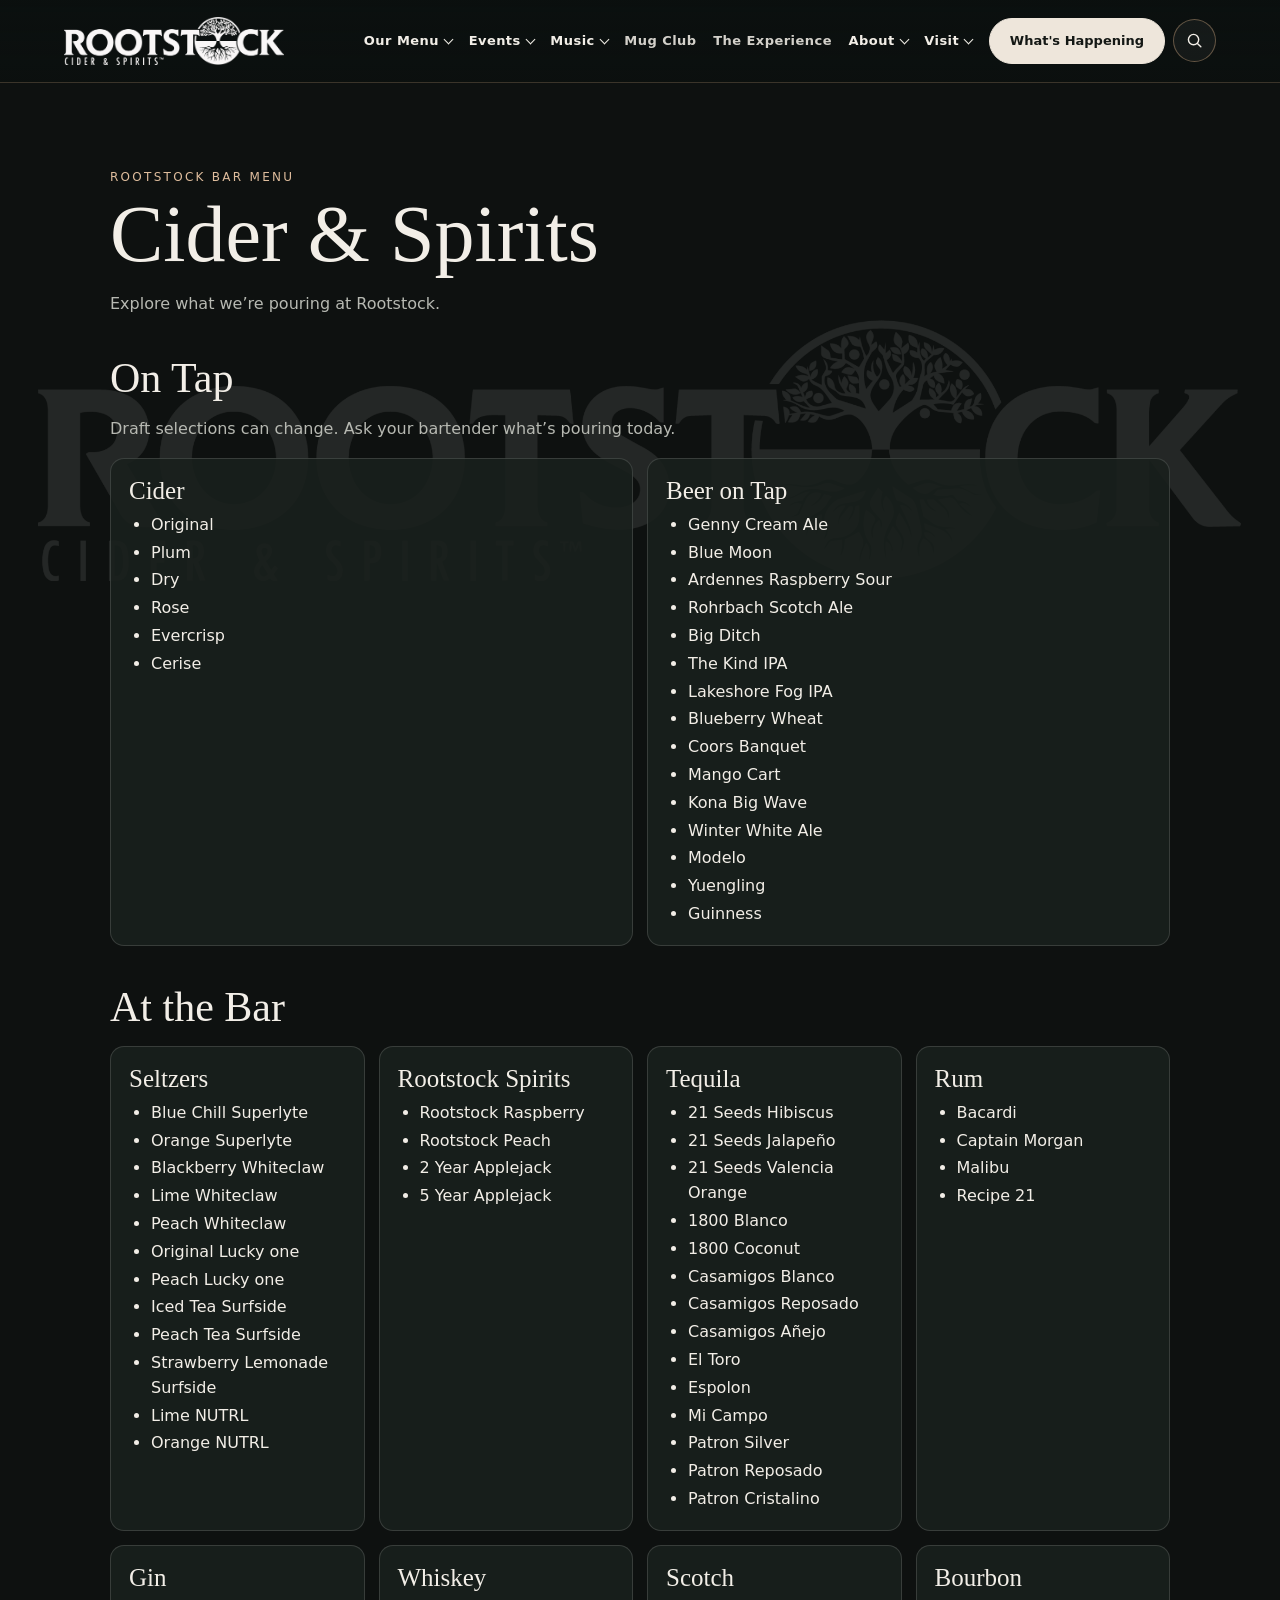
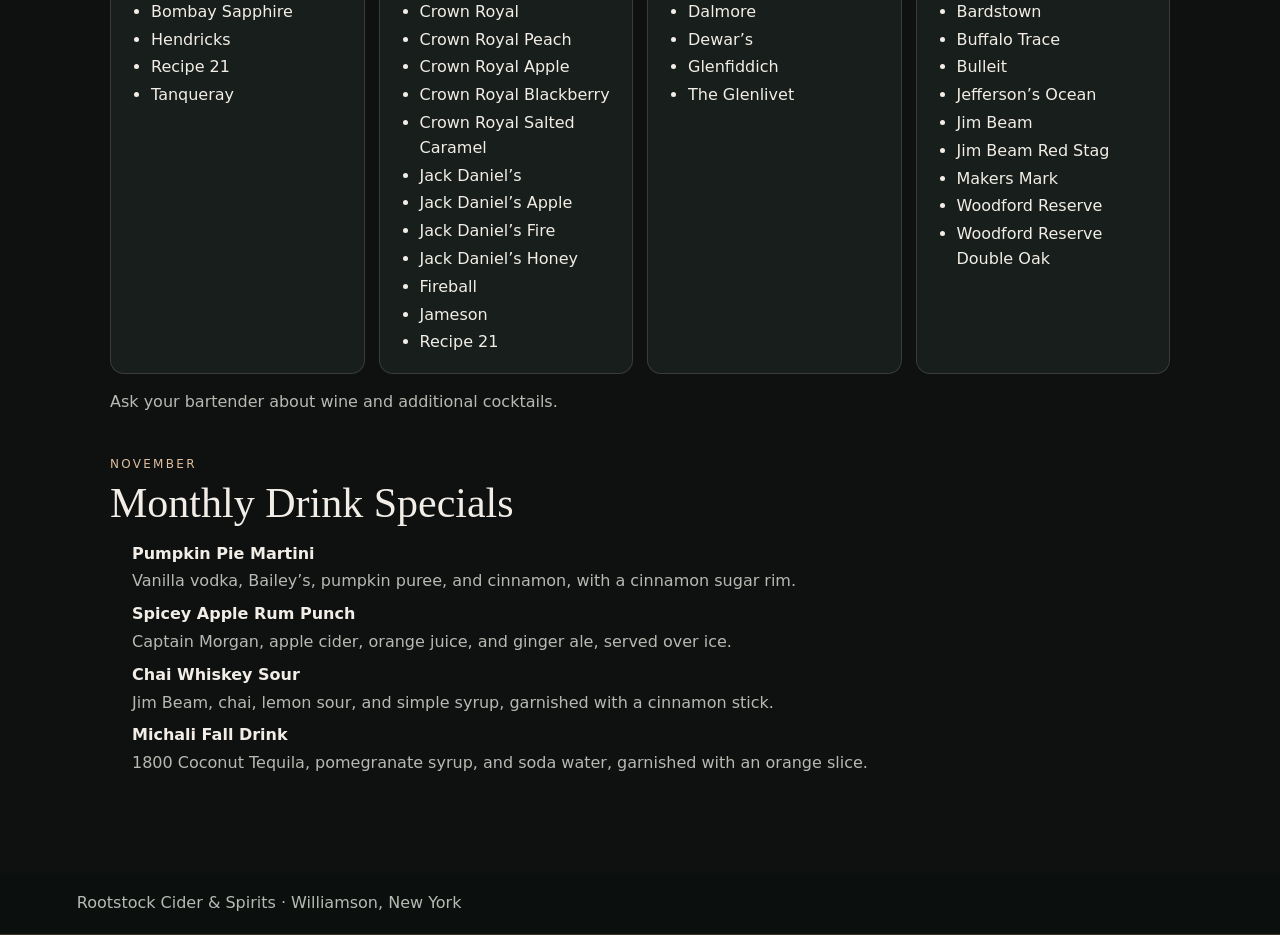
<file: bar-menu.html>
<!doctype html>
<html lang="en"><head><meta charset="utf-8"><meta name="viewport" content="width=device-width,initial-scale=1"><title>Cider &amp; Spirits | Rootstock Cider &amp; Spirits</title><style>:root{color-scheme:dark;--bg:#0e1110;--surface:#1a201d;--ink:#f2eee7;--muted:#b7b9b2;--copper:#dfbd9d}*{box-sizing:border-box}body{margin:0;background:var(--bg);color:var(--ink);font:16px/1.55 system-ui,sans-serif}header,footer{display:flex;align-items:center;justify-content:space-between;flex-wrap:wrap;gap:14px;padding:18px clamp(20px,6vw,90px);background:#0b100f;border-bottom:1px solid #c9a27c40}header img{display:block;width:min(220px,65vw);height:auto}nav{display:flex;flex-wrap:wrap;gap:14px 22px;font-size:14px}a{color:inherit;text-underline-offset:.25em}nav a{text-decoration:none}nav a:hover{text-decoration:underline}a:focus-visible,button:focus-visible,input:focus-visible,select:focus-visible,textarea:focus-visible{outline:2px solid var(--copper);outline-offset:3px}main{width:min(100% - 40px,1060px);margin:auto;padding:clamp(35px,7vw,85px) 0}h1,h2{font:clamp(38px,7vw,80px)/1 Georgia,serif;margin:8px 0 18px}h2{font-size:clamp(26px,4vw,42px)}.eyebrow,.tag{color:var(--copper);font-size:12px;letter-spacing:.19em;text-transform:uppercase}.sub,footer{color:var(--muted)}.bar-section{margin-top:40px}.bar-section ul{padding-left:22px}.inquiry-form{display:grid;grid-template-columns:repeat(2,minmax(0,1fr));gap:16px;max-width:820px;padding:clamp(16px,3vw,30px);background:#1a201ded;border:1px solid #ffffff24;border-radius:20px}.inquiry-form .wide{grid-column:1/-1}.inquiry-form label{display:grid;gap:7px}.inquiry-form :is(input,select,textarea){width:100%;min-width:0;padding:11px;background:var(--bg);border:1px solid #ffffff55;border-radius:8px;color:var(--ink);font:inherit}.inquiry-form p{margin:0}.inquiry-form button{justify-self:start;cursor:pointer;border:0;border-radius:100px;padding:13px 22px;background:#eee6db;color:#141815;font:inherit}@media(max-width:620px){.inquiry-form{grid-template-columns:1fr}}.specials-list{list-style:none;margin:12px 0;padding:0;display:grid;gap:8px}.specials-list span{display:block;color:var(--muted);margin-top:3px}.bar-grid{display:grid;grid-template-columns:repeat(auto-fit,minmax(min(235px,100%),1fr));gap:14px}.bar-card{padding:18px;border:1px solid #ffffff24;border-radius:14px;background:#1a201de0}.bar-card h3{font:25px Georgia,serif;margin:0 0 8px}.bar-card ul{margin:0}.bar-card li+li{margin-top:3px}</style><link rel="stylesheet" href="interior-watermark.css"><link rel="stylesheet" href="site-navigation.css">
</head>
<body class="interior-page"><header id="site-header"><a class="brand" href="./" aria-label="Rootstock Cider & Spirits"><img alt="Rootstock Cider & Spirits" src="assets/rootstock-logo-white.png" style="display:block;width:220px;max-width:38vw;height:auto"></a><nav class="nav" aria-label="Main navigation"><details class="about-dropdown menu-dropdown"><summary>Our Menu</summary><div class="about-options"><a href="menu.html">Food Menu</a><a href="bar-menu.html">Cider &amp; Spirits</a><a href="./#specials">Weekly Specials</a></div></details><details class="about-dropdown"><summary>Events</summary><div class="about-options"><a href="./#events">Events Calendar</a><a href="plan-an-event.html">Plan an Event</a></div></details><details class="about-dropdown"><summary>Music</summary><div class="about-options"><a href="music.html#music">See the Music Lineup</a><a href="music.html#apply">Apply to Play</a><a href="music.html#gallery">Photo Gallery</a></div></details><a href="mug-club.html">Mug Club</a><a href="./#experience">The Experience</a><details class="about-dropdown"><summary>About</summary><div class="about-options"><a href="about.html">More About Rootstock</a><a href="about.html#history">Our History</a><a href="about.html#cider">Our Cider</a><a href="about.html#distillery">Our Distillery</a><a href="about.html#applejack">Applejack</a><a href="about.html#vodka">Vodka</a><a href="about.html#brandy">Brandy</a><a href="about.html#liqueur">Liqueur</a></div></details><details class="about-dropdown"><summary>Visit</summary><div class="about-options"><a href="./#visit">Visit Rootstock</a><a href="https://www.facebook.com/RootstockCiderAndSpirits">Facebook</a><a href="https://www.instagram.com/rootstockciderandspirits/">Instagram</a></div></details><div class="header-tools"><a class="pill" href="./#events">What's Happening</a><button class="search-toggle" type="button" aria-label="Search website" aria-haspopup="dialog"><svg aria-hidden="true" width="19" height="19" viewBox="0 0 24 24" fill="none" stroke="currentColor" stroke-width="1.8" stroke-linecap="round"><circle cx="10.8" cy="10.8" r="6.5"/><path d="m16 16 4 4"/></svg></button></div></nav><div class="mobile-links"><details><summary class="pill">Menu</summary><nav aria-label="Main navigation"><details class="about-dropdown menu-dropdown"><summary>Our Menu</summary><div class="about-options"><a href="menu.html">Food Menu</a><a href="bar-menu.html">Cider &amp; Spirits</a><a href="./#specials">Weekly Specials</a></div></details><details class="about-dropdown"><summary>Events</summary><div class="about-options"><a href="./#events">Events Calendar</a><a href="plan-an-event.html">Plan an Event</a></div></details><details class="about-dropdown"><summary>Music</summary><div class="about-options"><a href="music.html#music">See the Music Lineup</a><a href="music.html#apply">Apply to Play</a><a href="music.html#gallery">Photo Gallery</a></div></details><a href="mug-club.html">Mug Club</a><a href="./#experience">The Experience</a><details class="about-dropdown"><summary>About</summary><div class="about-options"><a href="about.html">More About Rootstock</a><a href="about.html#history">Our History</a><a href="about.html#cider">Our Cider</a><a href="about.html#distillery">Our Distillery</a><a href="about.html#applejack">Applejack</a><a href="about.html#vodka">Vodka</a><a href="about.html#brandy">Brandy</a><a href="about.html#liqueur">Liqueur</a></div></details><details class="about-dropdown"><summary>Visit</summary><div class="about-options"><a href="./#visit">Visit Rootstock</a><a href="https://www.facebook.com/RootstockCiderAndSpirits">Facebook</a><a href="https://www.instagram.com/rootstockciderandspirits/">Instagram</a></div></details></nav></details><button class="search-toggle" type="button" aria-label="Search website" aria-haspopup="dialog"><svg aria-hidden="true" width="19" height="19" viewBox="0 0 24 24" fill="none" stroke="currentColor" stroke-width="1.8" stroke-linecap="round"><circle cx="10.8" cy="10.8" r="6.5"/><path d="m16 16 4 4"/></svg></button></div></header>
<dialog class="ticket-preview search-dialog" id="site-search" aria-labelledby="search-title">
<div class="search-head"><h2 id="search-title">Search Rootstock</h2><form method="dialog"><button class="search-toggle" aria-label="Close search">×</button></form></div>
<label for="site-search-query">What are you looking for?</label>
<input id="site-search-query" type="search" placeholder="Try menu, jam night, or private events" autofocus>
<p id="site-search-status" class="sub" role="status"></p><ul class="search-results" id="site-search-results"></ul>
</dialog><main><div class="eyebrow">Rootstock Bar Menu</div><h1>Cider &amp; Spirits</h1><p class="sub">Explore what we’re pouring at Rootstock.</p><section class="bar-section" id="on-tap"><h2>On Tap</h2><p class="sub">Draft selections can change. Ask your bartender what’s pouring today.</p><div class="bar-grid"><article class="bar-card"><h3>Cider</h3><ul><li>Original</li><li>Plum</li><li>Dry</li><li>Rose</li><li>Evercrisp</li><li>Cerise</li></ul></article><article class="bar-card"><h3>Beer on Tap</h3><ul><li>Genny Cream Ale</li><li>Blue Moon</li><li>Ardennes Raspberry Sour</li><li>Rohrbach Scotch Ale</li><li>Big Ditch</li><li>The Kind IPA</li><li>Lakeshore Fog IPA</li><li>Blueberry Wheat</li><li>Coors Banquet</li><li>Mango Cart</li><li>Kona Big Wave</li><li>Winter White Ale</li><li>Modelo</li><li>Yuengling</li><li>Guinness</li></ul></article></div></section><section class="bar-section"><h2>At the Bar</h2><div class="bar-grid"><article class="bar-card"><h3>Seltzers</h3><ul><li>Blue Chill Superlyte</li><li>Orange Superlyte</li><li>Blackberry Whiteclaw</li><li>Lime Whiteclaw</li><li>Peach Whiteclaw</li><li>Original Lucky one</li><li>Peach Lucky one</li><li>Iced Tea Surfside</li><li>Peach Tea Surfside</li><li>Strawberry Lemonade Surfside</li><li>Lime NUTRL</li><li>Orange NUTRL</li></ul></article><article class="bar-card"><h3>Rootstock Spirits</h3><ul><li>Rootstock Raspberry</li><li>Rootstock Peach</li><li>2 Year Applejack</li><li>5 Year Applejack</li></ul></article><article class="bar-card"><h3>Tequila</h3><ul><li>21 Seeds Hibiscus</li><li>21 Seeds Jalapeño</li><li>21 Seeds Valencia Orange</li><li>1800 Blanco</li><li>1800 Coconut</li><li>Casamigos Blanco</li><li>Casamigos Reposado</li><li>Casamigos Añejo</li><li>El Toro</li><li>Espolon</li><li>Mi Campo</li><li>Patron Silver</li><li>Patron Reposado</li><li>Patron Cristalino</li></ul></article><article class="bar-card"><h3>Rum</h3><ul><li>Bacardi</li><li>Captain Morgan</li><li>Malibu</li><li>Recipe 21</li></ul></article><article class="bar-card"><h3>Gin</h3><ul><li>Bombay Sapphire</li><li>Hendricks</li><li>Recipe 21</li><li>Tanqueray</li></ul></article><article class="bar-card"><h3>Whiskey</h3><ul><li>Crown Royal</li><li>Crown Royal Peach</li><li>Crown Royal Apple</li><li>Crown Royal Blackberry</li><li>Crown Royal Salted Caramel</li><li>Jack Daniel’s</li><li>Jack Daniel’s Apple</li><li>Jack Daniel’s Fire</li><li>Jack Daniel’s Honey</li><li>Fireball</li><li>Jameson</li><li>Recipe 21</li></ul></article><article class="bar-card"><h3>Scotch</h3><ul><li>Dalmore</li><li>Dewar’s</li><li>Glenfiddich</li><li>The Glenlivet</li></ul></article><article class="bar-card"><h3>Bourbon</h3><ul><li>Bardstown</li><li>Buffalo Trace</li><li>Bulleit</li><li>Jefferson’s Ocean</li><li>Jim Beam</li><li>Jim Beam Red Stag</li><li>Makers Mark</li><li>Woodford Reserve</li><li>Woodford Reserve Double Oak</li></ul></article></div><p class="sub">Ask your bartender about wine and additional cocktails.</p></section><section class="bar-section" id="drink-specials"><div class="tag">November</div><h2>Monthly Drink Specials</h2><ul class="specials-list"><li><strong>Pumpkin Pie Martini</strong><span>Vanilla vodka, Bailey’s, pumpkin puree, and cinnamon, with a cinnamon sugar rim.</span></li><li><strong>Spicey Apple Rum Punch</strong><span>Captain Morgan, apple cider, orange juice, and ginger ale, served over ice.</span></li><li><strong>Chai Whiskey Sour</strong><span>Jim Beam, chai, lemon sour, and simple syrup, garnished with a cinnamon stick.</span></li><li><strong>Michali Fall Drink</strong><span>1800 Coconut Tequila, pomegranate syrup, and soda water, garnished with an orange slice.</span></li></ul></section></main><footer>Rootstock Cider &amp; Spirits · Williamson, New York</footer><script src="event-data.js"></script>
<script src="site-navigation.js"></script>
<script src="website-content.js"></script>
</body></html>
</file>
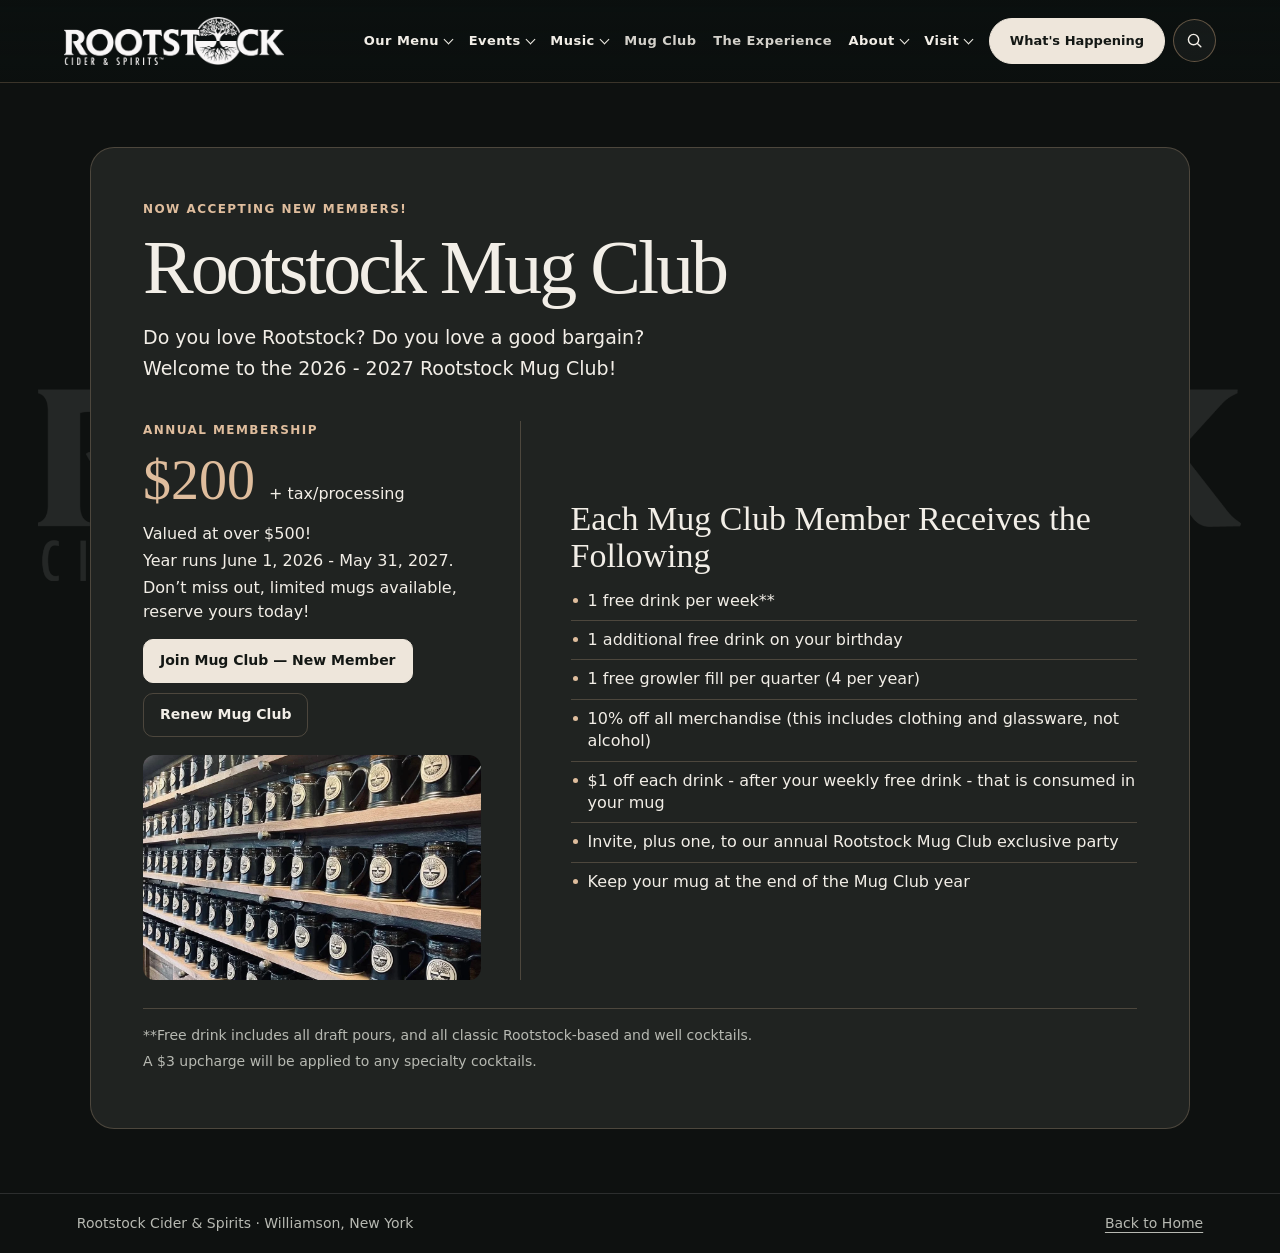
<file: mug-club.html>
<!doctype html>
<html lang="en">
<head>
<meta charset="utf-8">
<meta name="viewport" content="width=device-width,initial-scale=1">
<title>Mug Club | Rootstock Cider &amp; Spirits</title>
<meta name="description" content="Join the 2026–2027 Rootstock Mug Club. Explore weekly drinks, growler fills, merchandise discounts, and membership benefits.">
<link rel="stylesheet" href="interior-watermark.css">
<style>
:root{color-scheme:dark;--bg:#0e1110;--ink:#f2eee7;--muted:#b7b9b2;--copper:#dfbd9d}
*{box-sizing:border-box}
body{margin:0;background:var(--bg);color:var(--ink);font:16px/1.65 system-ui,sans-serif}
a{color:inherit;text-underline-offset:.25em}
a:focus-visible{outline:2px solid var(--copper);outline-offset:5px}
header,footer{display:flex;align-items:center;justify-content:space-between;flex-wrap:wrap;gap:18px;padding:18px clamp(20px,6vw,90px);border-bottom:1px solid #c9a27c40}
header{background:#0b100f}
header img{display:block;width:min(220px,65vw);height:auto}
nav{display:flex;flex-wrap:wrap;gap:12px 22px;font-size:14px}
nav a{text-decoration:none}
nav a:hover,nav a[aria-current]{text-decoration:underline;text-decoration-color:var(--copper)}
main{width:min(100% - 32px,1100px);margin:auto;padding:clamp(24px,5vw,64px) 0}
.mug-club {
  --mug-line:color-mix(in srgb,var(--copper) 23%,transparent);
  display:grid;grid-template-columns:minmax(0,.8fr) minmax(0,1.2fr);
  grid-template-areas:"status status" "title title" "intro intro" "welcome welcome"
    "membership benefits-title" "membership benefits" "terms terms";
  column-gap:clamp(24px,4vw,50px);align-items:start;
  padding:clamp(20px,5vw,52px);border:1px solid var(--mug-line);border-radius:24px;
  background:color-mix(in srgb,var(--bg) 92%,var(--ink));
}
.mug-club h1,.mug-club h2{font-family:Georgia,serif;font-weight:400;line-height:1.1;overflow-wrap:anywhere}
.mug-club h1{grid-area:title;font-size:clamp(39px,7vw,76px);margin:7px 0 12px;letter-spacing:-.04em}
.mug-club h2{grid-area:benefits-title;align-self:end;font-size:clamp(25px,3vw,34px);margin:0 0 7px}
.eyebrow{color:var(--copper);font-size:12px;font-weight:650;letter-spacing:.12em;text-transform:uppercase}
.mug-club>.eyebrow{grid-area:status}
.intro{grid-area:intro;margin:0;font-size:clamp(16px,2vw,19px)}
.intro+.intro{grid-area:welcome;margin:0 0 clamp(22px,4vw,36px)}
.sub,footer{color:var(--muted)}
.membership{grid-area:membership;border-inline-end:1px solid var(--mug-line);padding-inline-end:clamp(18px,3vw,40px)}
.membership p{margin:4px 0;line-height:1.45}
.price{display:block;color:var(--copper);font:clamp(35px,5vw,56px)/1.15 Georgia,serif;margin:7px 0 10px;overflow-wrap:anywhere}
.price span{display:inline-block;color:var(--ink)}
.actions{display:flex;flex-wrap:wrap;gap:10px;margin-top:16px}
.action{display:inline-flex;align-items:center;justify-content:center;min-height:44px;padding:9px 16px;border:1px solid var(--mug-line);border-radius:10px;text-decoration:none;text-align:center;font-size:14px;font-weight:650}
.action.primary{background:#eee6db;color:#141815;border-color:#eee6db}
.action:hover{border-color:var(--copper);box-shadow:0 0 0 1px var(--copper)}
.mug-club-photo{display:block;width:100%;height:auto;margin-top:18px;border-radius:12px}
.benefits{grid-area:benefits;list-style:none;margin:0;padding:0}
.benefits li{position:relative;padding:8px 0 8px 17px;line-height:1.4}
.benefits li+li{border-top:1px solid var(--mug-line)}
.benefits li::before{content:"";position:absolute;top:1em;left:2px;width:5px;height:5px;border-radius:50%;background:var(--copper)}
.terms{grid-area:terms;border-top:1px solid var(--mug-line);margin-top:clamp(20px,3vw,28px);padding-top:12px;font-size:14px}
.terms p{margin:3px 0}
footer{border-top:1px solid #ffffff20;border-bottom:0;font-size:14px}
@media(max-width:740px){
  .mug-club{grid-template-columns:minmax(0,1fr);grid-template-areas:"status" "title" "intro" "welcome" "membership" "benefits-title" "benefits" "terms";border-radius:18px}
  .membership{border-inline-end:0;border-bottom:1px solid var(--mug-line);padding:0 0 20px;margin-bottom:20px}
  .actions .action{flex:1 1 auto}
}
</style>
<link rel="stylesheet" href="site-navigation.css">
</head>
<body class="interior-page">
<header id="site-header"><a class="brand" href="./" aria-label="Rootstock Cider & Spirits"><img alt="Rootstock Cider & Spirits" src="assets/rootstock-logo-white.png" style="display:block;width:220px;max-width:38vw;height:auto"></a><nav class="nav" aria-label="Main navigation"><details class="about-dropdown menu-dropdown"><summary>Our Menu</summary><div class="about-options"><a href="menu.html">Food Menu</a><a href="bar-menu.html">Cider &amp; Spirits</a><a href="./#specials">Weekly Specials</a></div></details><details class="about-dropdown"><summary>Events</summary><div class="about-options"><a href="./#events">Events Calendar</a><a href="plan-an-event.html">Plan an Event</a></div></details><details class="about-dropdown"><summary>Music</summary><div class="about-options"><a href="music.html#music">See the Music Lineup</a><a href="music.html#apply">Apply to Play</a><a href="music.html#gallery">Photo Gallery</a></div></details><a href="mug-club.html">Mug Club</a><a href="./#experience">The Experience</a><details class="about-dropdown"><summary>About</summary><div class="about-options"><a href="about.html">More About Rootstock</a><a href="about.html#history">Our History</a><a href="about.html#cider">Our Cider</a><a href="about.html#distillery">Our Distillery</a><a href="about.html#applejack">Applejack</a><a href="about.html#vodka">Vodka</a><a href="about.html#brandy">Brandy</a><a href="about.html#liqueur">Liqueur</a></div></details><details class="about-dropdown"><summary>Visit</summary><div class="about-options"><a href="./#visit">Visit Rootstock</a><a href="https://www.facebook.com/RootstockCiderAndSpirits">Facebook</a><a href="https://www.instagram.com/rootstockciderandspirits/">Instagram</a></div></details><div class="header-tools"><a class="pill" href="./#events">What's Happening</a><button class="search-toggle" type="button" aria-label="Search website" aria-haspopup="dialog"><svg aria-hidden="true" width="19" height="19" viewBox="0 0 24 24" fill="none" stroke="currentColor" stroke-width="1.8" stroke-linecap="round"><circle cx="10.8" cy="10.8" r="6.5"/><path d="m16 16 4 4"/></svg></button></div></nav><div class="mobile-links"><details><summary class="pill">Menu</summary><nav aria-label="Main navigation"><details class="about-dropdown menu-dropdown"><summary>Our Menu</summary><div class="about-options"><a href="menu.html">Food Menu</a><a href="bar-menu.html">Cider &amp; Spirits</a><a href="./#specials">Weekly Specials</a></div></details><details class="about-dropdown"><summary>Events</summary><div class="about-options"><a href="./#events">Events Calendar</a><a href="plan-an-event.html">Plan an Event</a></div></details><details class="about-dropdown"><summary>Music</summary><div class="about-options"><a href="music.html#music">See the Music Lineup</a><a href="music.html#apply">Apply to Play</a><a href="music.html#gallery">Photo Gallery</a></div></details><a href="mug-club.html">Mug Club</a><a href="./#experience">The Experience</a><details class="about-dropdown"><summary>About</summary><div class="about-options"><a href="about.html">More About Rootstock</a><a href="about.html#history">Our History</a><a href="about.html#cider">Our Cider</a><a href="about.html#distillery">Our Distillery</a><a href="about.html#applejack">Applejack</a><a href="about.html#vodka">Vodka</a><a href="about.html#brandy">Brandy</a><a href="about.html#liqueur">Liqueur</a></div></details><details class="about-dropdown"><summary>Visit</summary><div class="about-options"><a href="./#visit">Visit Rootstock</a><a href="https://www.facebook.com/RootstockCiderAndSpirits">Facebook</a><a href="https://www.instagram.com/rootstockciderandspirits/">Instagram</a></div></details></nav></details><button class="search-toggle" type="button" aria-label="Search website" aria-haspopup="dialog"><svg aria-hidden="true" width="19" height="19" viewBox="0 0 24 24" fill="none" stroke="currentColor" stroke-width="1.8" stroke-linecap="round"><circle cx="10.8" cy="10.8" r="6.5"/><path d="m16 16 4 4"/></svg></button></div></header>
<dialog class="ticket-preview search-dialog" id="site-search" aria-labelledby="search-title">
<div class="search-head"><h2 id="search-title">Search Rootstock</h2><form method="dialog"><button class="search-toggle" aria-label="Close search">×</button></form></div>
<label for="site-search-query">What are you looking for?</label>
<input id="site-search-query" type="search" placeholder="Try menu, jam night, or private events" autofocus>
<p id="site-search-status" class="sub" role="status"></p><ul class="search-results" id="site-search-results"></ul>
</dialog>
<main>
<section class="mug-club" aria-labelledby="mug-club-title">
<div class="eyebrow">Now accepting new members!</div>
<h1 id="mug-club-title">Rootstock Mug Club</h1>
<p class="intro">Do you love Rootstock? Do you love a good bargain?</p>
<p class="intro">Welcome to the 2026 - 2027 Rootstock Mug Club!</p>
<div class="membership">
<div class="eyebrow">Annual membership</div>
<strong class="price">$200 <span style="font:16px system-ui,sans-serif">+ tax/processing</span></strong>
<p>Valued at over $500!</p>
<p>Year runs June 1, 2026 - May 31, 2027.</p>
<p>Don’t miss out, limited mugs available, reserve yours today!</p>
<div class="actions">
<a class="action primary" href="https://connect.intuit.com/portal/app/CommerceNetwork/view/scs-v1-d25489c64c864ac0ac258919a4163e488e4c7b4c37a4462ca33622e782d08e056ec2b8c4027444448dec3835842739c5?locale=EN_US&amp;cta=saveandcopylink">Join Mug Club — New Member</a>
<a class="action" href="https://connect.intuit.com/portal/app/CommerceNetwork/view/scs-v1-23de487876164dd6afd6d46f171333438c332498f89d4ef9b84dbd5f818f26c5f4d1e6551eab482397f6b38604acc21c?locale=EN_US&amp;cta=saveandcopylink">Renew Mug Club</a>
</div>
<img class="mug-club-photo" src="assets/rootstock-mug-club.webp" alt="Black Rootstock Mug Club mugs lined up on wooden shelves" width="1080" height="720" decoding="async">
</div>
<h2>Each Mug Club Member Receives the Following</h2>
<ul class="benefits">
<li>1 free drink per week**</li>
<li>1 additional free drink on your birthday</li>
<li>1 free growler fill per quarter (4 per year)</li>
<li>10% off all merchandise (this includes clothing and glassware, not alcohol)</li>
<li>$1 off each drink - after your weekly free drink - that is consumed in your mug</li>
<li>Invite, plus one, to our annual Rootstock Mug Club exclusive party</li>
<li>Keep your mug at the end of the Mug Club year</li>
</ul>
<div class="terms sub"><p>**Free drink includes all draft pours, and all classic Rootstock-based and well cocktails.</p><p>A $3 upcharge will be applied to any specialty cocktails.</p></div>
</section>
</main>
<footer><span>Rootstock Cider &amp; Spirits · Williamson, New York</span><a href="./">Back to Home</a></footer>
<script src="event-data.js"></script>
<script src="site-navigation.js"></script>
<script src="website-content.js"></script>
</body>
</html>
</file>
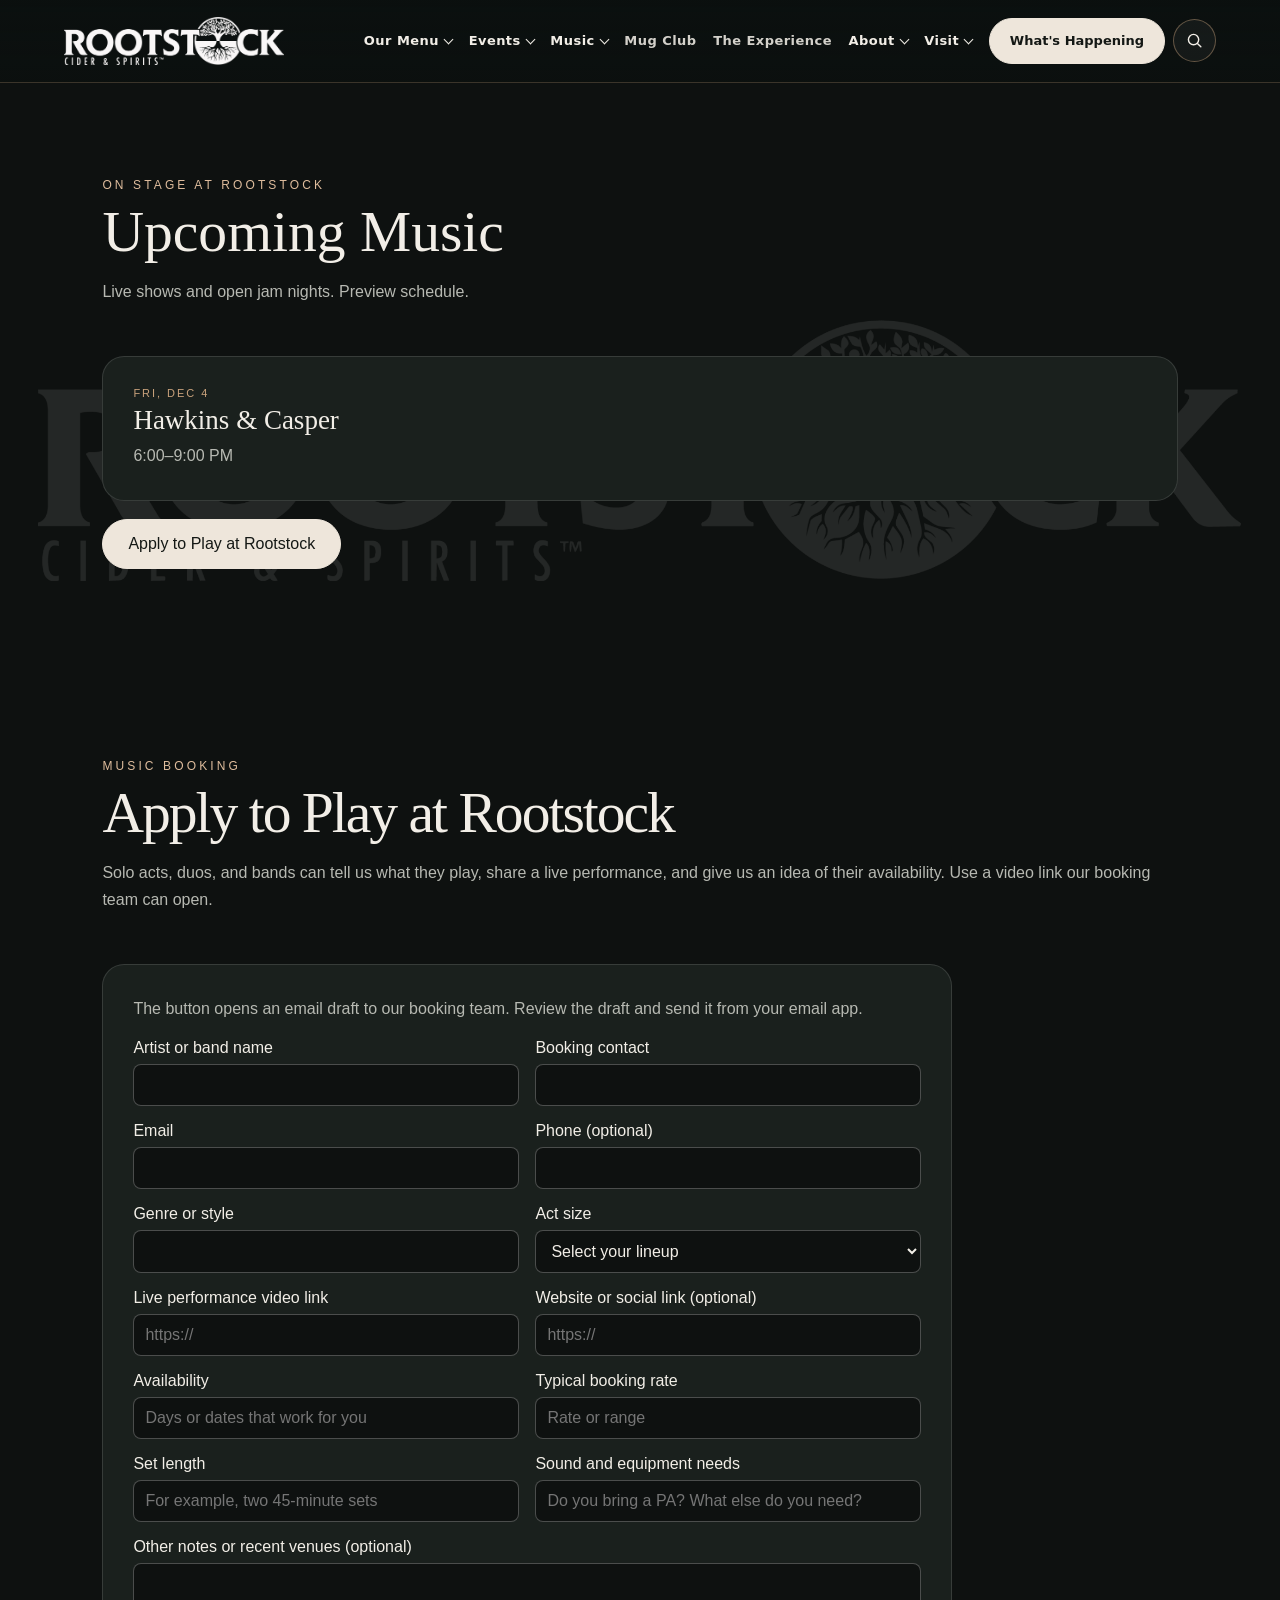
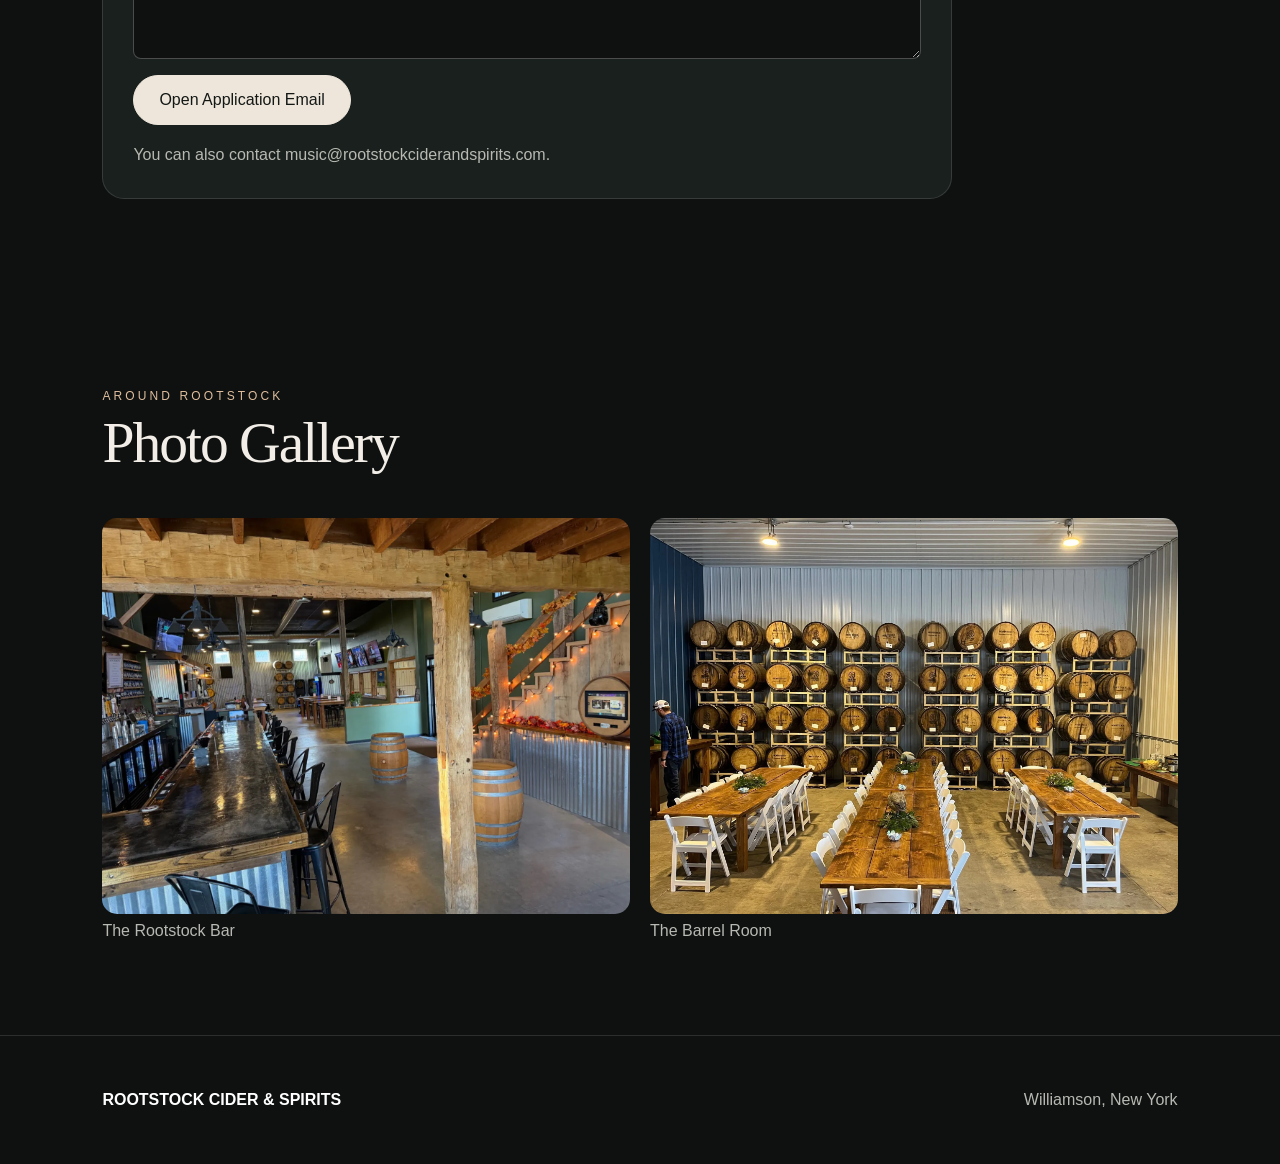
<file: music.html>
<!doctype html>
<html lang="en"><head><meta charset="UTF-8"><meta name="viewport" content="width=device-width, initial-scale=1"><title>Upcoming Music | Rootstock Cider &amp; Spirits</title><style>
:root{color-scheme:dark;--bg:#0e1110;--surface:#1a201d;--ink:#f2eee7;--muted:#b7b9b2;--copper:#c9a27c}*{box-sizing:border-box}html{scroll-behavior:smooth}body{margin:0;background:var(--bg);color:var(--ink);font-family:-apple-system,BlinkMacSystemFont,"Segoe UI",sans-serif}button,a{font:inherit}a{color:inherit;text-decoration:none}button{cursor:pointer}header{position:absolute;z-index:10;top:0;left:0;right:0;padding:24px clamp(20px,5vw,90px);display:flex;align-items:center;justify-content:space-between;gap:20px;background:linear-gradient(#090d0cbb,transparent)}.brand{font-family:Georgia,serif;letter-spacing:.16em;font-size:clamp(19px,2vw,29px);font-weight:bold}.brand small{display:block;font:10px -apple-system,sans-serif;letter-spacing:.32em;margin-top:5px}.nav{display:flex;gap:28px;align-items:center;font-size:13px}.nav a{opacity:.87;transition:opacity .2s}.nav a:hover{opacity:1}.pill{border:1px solid #ffffff60;border-radius:100px;padding:12px 20px;background:#ffffff15;backdrop-filter:blur(14px)}.hero{height:min(880px,94svh);min-height:610px;position:relative;display:flex;align-items:flex-end;overflow:hidden}.hero:before{content:"";position:absolute;inset:0;background-image:linear-gradient(90deg,#070a09bb 0%,#070a0950 65%),linear-gradient(0deg,#0e1110 0%,transparent 42%),none;background-size:cover;background-position:center 48%;animation:reveal 1.2s ease-out}.hero-content{position:relative;padding:0 clamp(24px,8vw,130px) 105px;max-width:980px}.eyebrow{font-size:12px;letter-spacing:.26em;text-transform:uppercase;color:#dfbd9d}.hero h1{font:clamp(54px,8vw,112px)/.98 Georgia,serif;letter-spacing:-.045em;margin:22px 0}.hero p{font-size:clamp(17px,1.6vw,21px);line-height:1.6;color:#e2e0d8;max-width:580px}.actions{display:flex;gap:13px;flex-wrap:wrap;margin-top:30px}.action{padding:15px 25px;border-radius:100px;border:1px solid #ffffff5c;background:#ffffff18;backdrop-filter:blur(12px);transition:transform .25s,background .25s}.action:hover{transform:translateY(-3px);background:#ffffff35}.action.primary{background:#eee6db;color:#141815;border-color:#eee6db}.section{padding:95px clamp(24px,8vw,130px);max-width:1600px;margin:auto}.section-head{display:flex;align-items:end;justify-content:space-between;gap:25px;margin-bottom:35px}.section h2{font:clamp(38px,4.5vw,64px)/1.05 Georgia,serif;letter-spacing:-.035em;margin:10px 0}.sub{color:var(--muted);line-height:1.7}.calendar-wrap{background:linear-gradient(135deg,#202722,#151b18);border:1px solid #ffffff19;border-radius:30px;padding:clamp(15px,3vw,36px);box-shadow:0 24px 90px #0005}.cal-head{display:flex;align-items:center;justify-content:space-between;margin-bottom:23px}.cal-head h3{font-size:23px;font-weight:550;margin:0}.cal-nav{display:flex;gap:8px}.cal-nav button{background:#ffffff0b;border:1px solid #ffffff23;color:var(--ink);width:42px;height:42px;border-radius:50%;font-size:23px;transition:transform .25s,background .25s}.cal-nav button:hover{background:#ffffff26;transform:scale(1.07)}.cal-grid{display:grid;grid-template-columns:repeat(7,minmax(0,1fr));gap:8px}.weekday{text-align:center;color:#9da9a0;font-size:12px;padding:8px}.day{height:clamp(67px,8vw,104px);text-align:left;background:#ffffff06;border:1px solid #ffffff0c;color:#fff;border-radius:17px;padding:12px;transition:transform .35s cubic-bezier(.2,1.5,.4,1),background .25s,border-color .25s;position:relative}.day:not(:disabled):hover{transform:translateY(-5px) scale(1.025);background:#ffffff16;border-color:#c9a27c88;z-index:1}.day:disabled{opacity:.16;cursor:default}.day.has-event{background:#a67b5120}.day.has-event:after{content:"";width:7px;height:7px;background:var(--copper);border-radius:50%;position:absolute;bottom:13px;left:13px}.day.selected{border-color:var(--copper);background:#c9a27c27}.day-num{font-size:15px}.day-label{display:block;color:#d6c5b4;font-size:11px;margin-top:12px;white-space:nowrap;overflow:hidden;text-overflow:ellipsis}.event-detail{display:flex;align-items:center;justify-content:space-between;gap:18px;border-radius:20px;background:#ffffff0b;padding:23px;margin-top:18px;min-height:115px}.event-detail strong{display:block;font-size:19px;margin:7px 0}.event-detail small{color:var(--muted)}.tag{color:var(--copper);font-size:11px;letter-spacing:.18em;text-transform:uppercase}.story{display:grid;grid-template-columns:1.1fr 1fr;gap:50px;align-items:center}.story img,.tiles img{display:block;width:100%;height:100%;object-fit:cover}.story .photo{height:480px;border-radius:26px;overflow:hidden}.tiles{display:grid;grid-template-columns:1fr 1fr;gap:20px}.tile{position:relative;min-height:380px;border-radius:25px;overflow:hidden}.tile img{position:absolute;inset:0;transition:transform .7s}.tile:hover img{transform:scale(1.045)}.tile:after{content:"";position:absolute;inset:0;background:linear-gradient(0deg,#090d0ce0,transparent 70%)}.tile .copy{position:absolute;z-index:1;bottom:32px;left:32px;right:30px}.tile h3{font:35px Georgia,serif;margin:8px 0}.tile p{color:#ddd8ce}.footer{padding:55px clamp(24px,8vw,130px);border-top:1px solid #ffffff20;display:flex;justify-content:space-between;gap:25px;flex-wrap:wrap;color:#b7b9b2}.footer strong{color:white}.mobile-menu{display:none}@keyframes reveal{from{opacity:.4;transform:scale(1.04)}to{opacity:1;transform:scale(1)}}@media(max-width:760px){header{padding:19px 20px}.nav{display:none}.mobile-menu{display:block;font-size:13px}.hero{min-height:650px;height:86svh}.hero:before{background-position:54% center}.hero-content{padding:0 25px 80px}.hero h1{font-size:62px}.section{padding:65px 20px}.section-head{display:block}.calendar-wrap{border-radius:22px;padding:13px}.cal-grid{gap:4px}.weekday{font-size:10px}.day{height:67px;border-radius:11px;padding:8px 6px}.day-label{display:none}.day.has-event:after{bottom:9px;left:8px}.event-detail{align-items:start}.story,.tiles{grid-template-columns:1fr}.story .photo{height:310px}.tile{min-height:310px}.footer{padding:35px 22px}}@media(prefers-reduced-motion:reduce){*,*:before{animation:none!important;transition:none!important;scroll-behavior:auto!important}}
.event-flyer{display:block;width:100%;max-width:420px;height:auto;margin-top:16px;border-radius:8px}
.feature-grid{display:grid;grid-template-columns:1.1fr 1fr;gap:20px}.feature-card,.inquiry-form,.show-row,.inquiry-callout{border:1px solid #ffffff20;border-radius:22px;background:var(--surface);padding:clamp(18px,3vw,30px)}.feature-card h3,.show-row h3,.inquiry-callout h3{font:27px Georgia,serif;margin:9px 0}.special-photo{display:block;width:100%;aspect-ratio:16/9;object-fit:cover;border-radius:12px;margin-bottom:18px}.photo-placeholder{display:grid;place-items:center;background:#252e28;color:var(--muted);font-size:14px}.inquiry-callout{display:flex;justify-content:space-between;align-items:center;gap:16px;margin-top:18px}.inquiry-callout p{margin:0}.show-list{display:grid;gap:10px}.show-row{display:flex;justify-content:space-between;align-items:center;gap:18px}.show-row h3{margin:6px 0}.show-row .sub{margin:0}.feature-action{display:inline-block;white-space:nowrap;color:inherit}.inquiry-form{display:grid;grid-template-columns:1fr 1fr;gap:16px;max-width:850px}.inquiry-form label{display:grid;gap:7px}.inquiry-form input,.inquiry-form textarea,.inquiry-form select{width:100%;min-width:0;padding:11px;color:var(--ink);background:var(--bg);border:1px solid #ffffff40;border-radius:8px;font:inherit}.inquiry-form .wide{grid-column:1/-1}.inquiry-form p{margin:0}.inquiry-form button{justify-self:start}.ticket-preview{max-width:min(440px,calc(100vw - 32px));border:1px solid #ffffff40;border-radius:22px;background:var(--surface);color:var(--ink);padding:28px}.ticket-preview::backdrop{background:#000a}.mobile-links{display:none}@media(max-width:760px){.feature-grid,.inquiry-form{grid-template-columns:1fr}.inquiry-callout,.show-row{align-items:flex-start;flex-direction:column}.mobile-links{display:flex;gap:8px}.mobile-links .pill{padding:9px 12px;font-size:13px}.mobile-menu{display:none}}
header{background:linear-gradient(#0b100ff5,#0b100fc2);border-bottom:1px solid #c9a27c40;padding-block:17px;gap:14px}.nav{gap:clamp(10px,2vw,29px);font-size:13px;font-weight:600;letter-spacing:.035em;white-space:nowrap}.nav>a:not(.pill){padding-block:9px;border-bottom:1px solid transparent}.nav>a:not(.pill):hover,.nav>a:not(.pill):focus-visible{border-bottom-color:var(--copper)}.nav .pill{background:#eee6db;color:#141815;border-color:#eee6db;opacity:1}.nav .pill:hover{background:#fff5e7}.header-tools{display:flex;align-items:center;gap:8px}.search-toggle{display:grid;place-items:center;min-width:43px;min-height:43px;border:1px solid #c9a27c70;border-radius:50%;color:var(--ink);background:#ffffff0b}.search-toggle:hover{background:#ffffff20}.mobile-links summary{list-style:none;cursor:pointer}.mobile-links summary::-webkit-details-marker{display:none}.mobile-links details{position:relative}.mobile-links nav{position:absolute;right:0;top:calc(100% + 12px);min-width:180px;background:var(--surface);border:1px solid #ffffff30;border-radius:14px;padding:7px;box-shadow:0 12px 35px #0007}.mobile-links nav a{display:block;padding:11px;border-radius:8px}.mobile-links nav a:hover{background:#ffffff15}.search-dialog{width:min(560px,calc(100% - 32px));max-height:75vh}.search-dialog h2{font:30px Georgia,serif;margin:0}.search-head{display:flex;justify-content:space-between;align-items:center;gap:12px}.search-dialog input{width:100%;padding:12px;margin:12px 0;background:var(--bg);color:var(--ink);border:1px solid #ffffff55;border-radius:8px;font:inherit}.search-results{list-style:none;padding:0;margin:0}.search-results a{display:block;padding:10px;border-bottom:1px solid #ffffff22}.search-results a:hover{background:#ffffff15}.search-results small{display:block;color:var(--muted);margin-top:3px}.menu-actions{display:flex;flex-wrap:wrap;gap:12px;margin-top:18px}@media(max-width:960px){header .nav{display:none}header .mobile-links{display:flex;align-items:center;gap:8px}}@media(max-width:760px){header{padding:14px 20px}}
.calendar-legend{display:flex;flex-wrap:wrap;gap:8px 14px;list-style:none;padding:0;margin:0 0 15px;color:var(--muted);font-size:12px}.calendar-legend li,.calendar-category{display:inline-flex;align-items:center;gap:6px}.calendar-music{--event-color:#e5b66b}.calendar-cornhole{--event-color:#8ad5a3}.calendar-euchre{--event-color:#91c5ff}.calendar-jam{--event-color:#d4a9ed}.calendar-other{--event-color:#c8c4bc}.event-dot{display:inline-block;flex:none;width:7px;height:7px;border-radius:50%;background:var(--event-color)}.day.has-event:after{content:none}.day-markers{display:flex;gap:3px;position:absolute;bottom:9px;left:8px}.day-markers .event-dot{width:5px;height:5px}.calendar-category{margin:2px 4px 2px 0;color:var(--event-color)}
.about-dropdown{position:relative}.about-dropdown summary{list-style:none;cursor:pointer;padding-block:9px;display:flex;align-items:center;gap:6px}.about-dropdown summary::-webkit-details-marker{display:none}.about-dropdown summary::after{content:"";width:6px;height:6px;border-right:1px solid currentColor;border-bottom:1px solid currentColor;transform:rotate(45deg);margin-top:-3px}.about-options{position:absolute;top:calc(100% + 6px);left:0;min-width:195px;padding:6px;border:1px solid #ffffff30;border-radius:14px;background:var(--surface);box-shadow:0 12px 35px #0007}.about-options a{display:block;padding:9px 11px;border-radius:8px}.about-options a:hover,.about-options a:focus-visible{background:#ffffff15}.mobile-links .about-dropdown summary{padding:11px}.mobile-links .about-options{position:static;min-width:0;border:0;border-left:1px solid #c9a27c60;border-radius:0;box-shadow:none;margin-left:11px}
.homepage-content{isolation:isolate;overflow:clip}.homepage-watermark{position:sticky;top:0;z-index:-1;height:100vh;height:100svh;margin-bottom:-100vh;margin-bottom:-100svh;pointer-events:none;background:url("assets/rootstock-logo-white.png") center / min(86vw,1100px) auto no-repeat;opacity:.075}

header.music-header{position:relative}.music-header .nav{display:flex;flex-wrap:wrap;justify-content:flex-end;gap:10px 18px;white-space:normal}.music-header .nav a{padding:4px}.music-header .brand img{display:block;width:220px;max-width:38vw;height:auto}
.music-gallery{display:grid;grid-template-columns:repeat(auto-fit,minmax(min(100%,270px),1fr));gap:20px}.music-gallery figure{margin:0}.music-gallery img{display:block;width:100%;aspect-ratio:4/3;object-fit:cover;border-radius:15px}.music-gallery figcaption{color:var(--muted);margin-top:8px}.music-header .nav{font-size:clamp(11px,2vw,13px)}
</style><link rel="stylesheet" href="interior-watermark.css">
<link rel="stylesheet" href="site-navigation.css">
</head><body class="interior-page">
<header id="site-header"><a class="brand" href="./" aria-label="Rootstock Cider & Spirits"><img alt="Rootstock Cider & Spirits" src="assets/rootstock-logo-white.png" style="display:block;width:220px;max-width:38vw;height:auto"></a><nav class="nav" aria-label="Main navigation"><details class="about-dropdown menu-dropdown"><summary>Our Menu</summary><div class="about-options"><a href="menu.html">Food Menu</a><a href="bar-menu.html">Cider &amp; Spirits</a><a href="./#specials">Weekly Specials</a></div></details><details class="about-dropdown"><summary>Events</summary><div class="about-options"><a href="./#events">Events Calendar</a><a href="plan-an-event.html">Plan an Event</a></div></details><details class="about-dropdown"><summary>Music</summary><div class="about-options"><a href="music.html#music">See the Music Lineup</a><a href="music.html#apply">Apply to Play</a><a href="music.html#gallery">Photo Gallery</a></div></details><a href="mug-club.html">Mug Club</a><a href="./#experience">The Experience</a><details class="about-dropdown"><summary>About</summary><div class="about-options"><a href="about.html">More About Rootstock</a><a href="about.html#history">Our History</a><a href="about.html#cider">Our Cider</a><a href="about.html#distillery">Our Distillery</a><a href="about.html#applejack">Applejack</a><a href="about.html#vodka">Vodka</a><a href="about.html#brandy">Brandy</a><a href="about.html#liqueur">Liqueur</a></div></details><details class="about-dropdown"><summary>Visit</summary><div class="about-options"><a href="./#visit">Visit Rootstock</a><a href="https://www.facebook.com/RootstockCiderAndSpirits">Facebook</a><a href="https://www.instagram.com/rootstockciderandspirits/">Instagram</a></div></details><div class="header-tools"><a class="pill" href="./#events">What's Happening</a><button class="search-toggle" type="button" aria-label="Search website" aria-haspopup="dialog"><svg aria-hidden="true" width="19" height="19" viewBox="0 0 24 24" fill="none" stroke="currentColor" stroke-width="1.8" stroke-linecap="round"><circle cx="10.8" cy="10.8" r="6.5"/><path d="m16 16 4 4"/></svg></button></div></nav><div class="mobile-links"><details><summary class="pill">Menu</summary><nav aria-label="Main navigation"><details class="about-dropdown menu-dropdown"><summary>Our Menu</summary><div class="about-options"><a href="menu.html">Food Menu</a><a href="bar-menu.html">Cider &amp; Spirits</a><a href="./#specials">Weekly Specials</a></div></details><details class="about-dropdown"><summary>Events</summary><div class="about-options"><a href="./#events">Events Calendar</a><a href="plan-an-event.html">Plan an Event</a></div></details><details class="about-dropdown"><summary>Music</summary><div class="about-options"><a href="music.html#music">See the Music Lineup</a><a href="music.html#apply">Apply to Play</a><a href="music.html#gallery">Photo Gallery</a></div></details><a href="mug-club.html">Mug Club</a><a href="./#experience">The Experience</a><details class="about-dropdown"><summary>About</summary><div class="about-options"><a href="about.html">More About Rootstock</a><a href="about.html#history">Our History</a><a href="about.html#cider">Our Cider</a><a href="about.html#distillery">Our Distillery</a><a href="about.html#applejack">Applejack</a><a href="about.html#vodka">Vodka</a><a href="about.html#brandy">Brandy</a><a href="about.html#liqueur">Liqueur</a></div></details><details class="about-dropdown"><summary>Visit</summary><div class="about-options"><a href="./#visit">Visit Rootstock</a><a href="https://www.facebook.com/RootstockCiderAndSpirits">Facebook</a><a href="https://www.instagram.com/rootstockciderandspirits/">Instagram</a></div></details></nav></details><button class="search-toggle" type="button" aria-label="Search website" aria-haspopup="dialog"><svg aria-hidden="true" width="19" height="19" viewBox="0 0 24 24" fill="none" stroke="currentColor" stroke-width="1.8" stroke-linecap="round"><circle cx="10.8" cy="10.8" r="6.5"/><path d="m16 16 4 4"/></svg></button></div></header>
<dialog class="ticket-preview search-dialog" id="site-search" aria-labelledby="search-title">
<div class="search-head"><h2 id="search-title">Search Rootstock</h2><form method="dialog"><button class="search-toggle" aria-label="Close search">×</button></form></div>
<label for="site-search-query">What are you looking for?</label>
<input id="site-search-query" type="search" placeholder="Try menu, jam night, or private events" autofocus>
<p id="site-search-status" class="sub" role="status"></p><ul class="search-results" id="site-search-results"></ul>
</dialog>
<main><section class="section" id="music" aria-labelledby="music-title">
<div class="section-head"><div><div class="eyebrow">On stage at Rootstock</div><h1 id="music-title" style="font:clamp(38px,4.5vw,64px)/1.05 Georgia,serif;margin:10px 0">Upcoming Music</h1><p class="sub">Live shows and open jam nights. Preview schedule.</p></div></div>
<div class="show-list" id="music-list"></div><div class="menu-actions"><a class="action primary feature-action" href="#apply">Apply to Play at Rootstock</a></div>
<dialog id="ticket-preview" class="ticket-preview" aria-labelledby="ticket-title"><h3 id="ticket-title"></h3><p class="sub">Ticket checkout is being set up. No tickets can be purchased in this preview.</p><form method="dialog"><button class="action primary">Back to music</button></form></dialog>
</section><section class="section" id="apply" aria-labelledby="apply-title">
<div class="section-head"><div><div class="eyebrow">Music booking</div><h2 id="apply-title">Apply to Play at Rootstock</h2><p class="sub">Solo acts, duos, and bands can tell us what they play, share a live performance, and give us an idea of their availability. Use a video link our booking team can open.</p></div></div>
<form id="music-application" class="inquiry-form" method="post">
<p class="sub wide">The button opens an email draft to our booking team. Review the draft and send it from your email app.</p>
<label>Artist or band name<input name="act" required maxlength="120"></label>
<label>Booking contact<input name="contact" autocomplete="name" required maxlength="120"></label>
<label>Email<input name="email" type="email" autocomplete="email" required maxlength="254"></label>
<label>Phone (optional)<input name="phone" type="tel" autocomplete="tel" maxlength="40"></label>
<label>Genre or style<input name="genre" required maxlength="120"></label>
<label>Act size<select name="size" required><option value="">Select your lineup</option><option>Solo</option><option>Duo</option><option>Trio</option><option>4 or more performers</option></select></label>
<label>Live performance video link<input name="video" type="url" placeholder="https://" required maxlength="300"></label>
<label>Website or social link (optional)<input name="website" type="url" placeholder="https://" maxlength="300"></label>
<label>Availability<input name="availability" required maxlength="160" placeholder="Days or dates that work for you"></label>
<label>Typical booking rate<input name="rate" required maxlength="100" placeholder="Rate or range"></label>
<label>Set length<input name="sets" required maxlength="100" placeholder="For example, two 45-minute sets"></label>
<label>Sound and equipment needs<input name="sound" required maxlength="220" placeholder="Do you bring a PA? What else do you need?"></label>
<label class="wide">Other notes or recent venues (optional)<textarea name="notes" rows="4" maxlength="450"></textarea></label>
<button type="submit" class="action primary wide" disabled>Open Application Email</button>
<p class="sub wide">You can also contact <a href="mailto:music@rootstockciderandspirits.com">music@rootstockciderandspirits.com</a>.</p>
</form>
</section><section class="section" id="gallery" aria-labelledby="gallery-title">
<div class="section-head"><div><div class="eyebrow">Around Rootstock</div><h2 id="gallery-title">Photo Gallery</h2></div></div>
<div class="music-gallery">
<figure><img src="[data-uri]" alt="Timber beams and the Rootstock bar" loading="lazy"><figcaption>The Rootstock Bar</figcaption></figure>
<figure><img src="assets/rootstock-barrel-room.jpg" alt="Decorated tables in front of stacked barrels" loading="lazy"><figcaption>The Barrel Room</figcaption></figure>
</div>
</section></main>
<footer class="footer"><strong>ROOTSTOCK CIDER &amp; SPIRITS</strong><span>Williamson, New York</span></footer>
<script src="event-data.js"></script><script src="music-list.js"></script>
<script>
const application = document.querySelector('#music-application');
application.addEventListener('submit', event => {
  event.preventDefault();
  const fields = new FormData(application);
  const lines = [...application.querySelectorAll('[name]')].map(input => {
    const label = input.closest('label').firstChild.textContent.trim();
    return label + ': ' + fields.get(input.name).trim();
  });
  const subject = 'Rootstock music application: ' + fields.get('act').trim();
  location.href = 'mailto:' + (application.dataset.email || 'music@rootstockciderandspirits.com') + '?subject=' + encodeURIComponent(subject) + '&body=' + encodeURIComponent(lines.join('\n'));
});
application.querySelector('button').disabled = false;
</script><script src="site-navigation.js"></script>
<script src="website-content.js"></script>
</body></html>
</file>
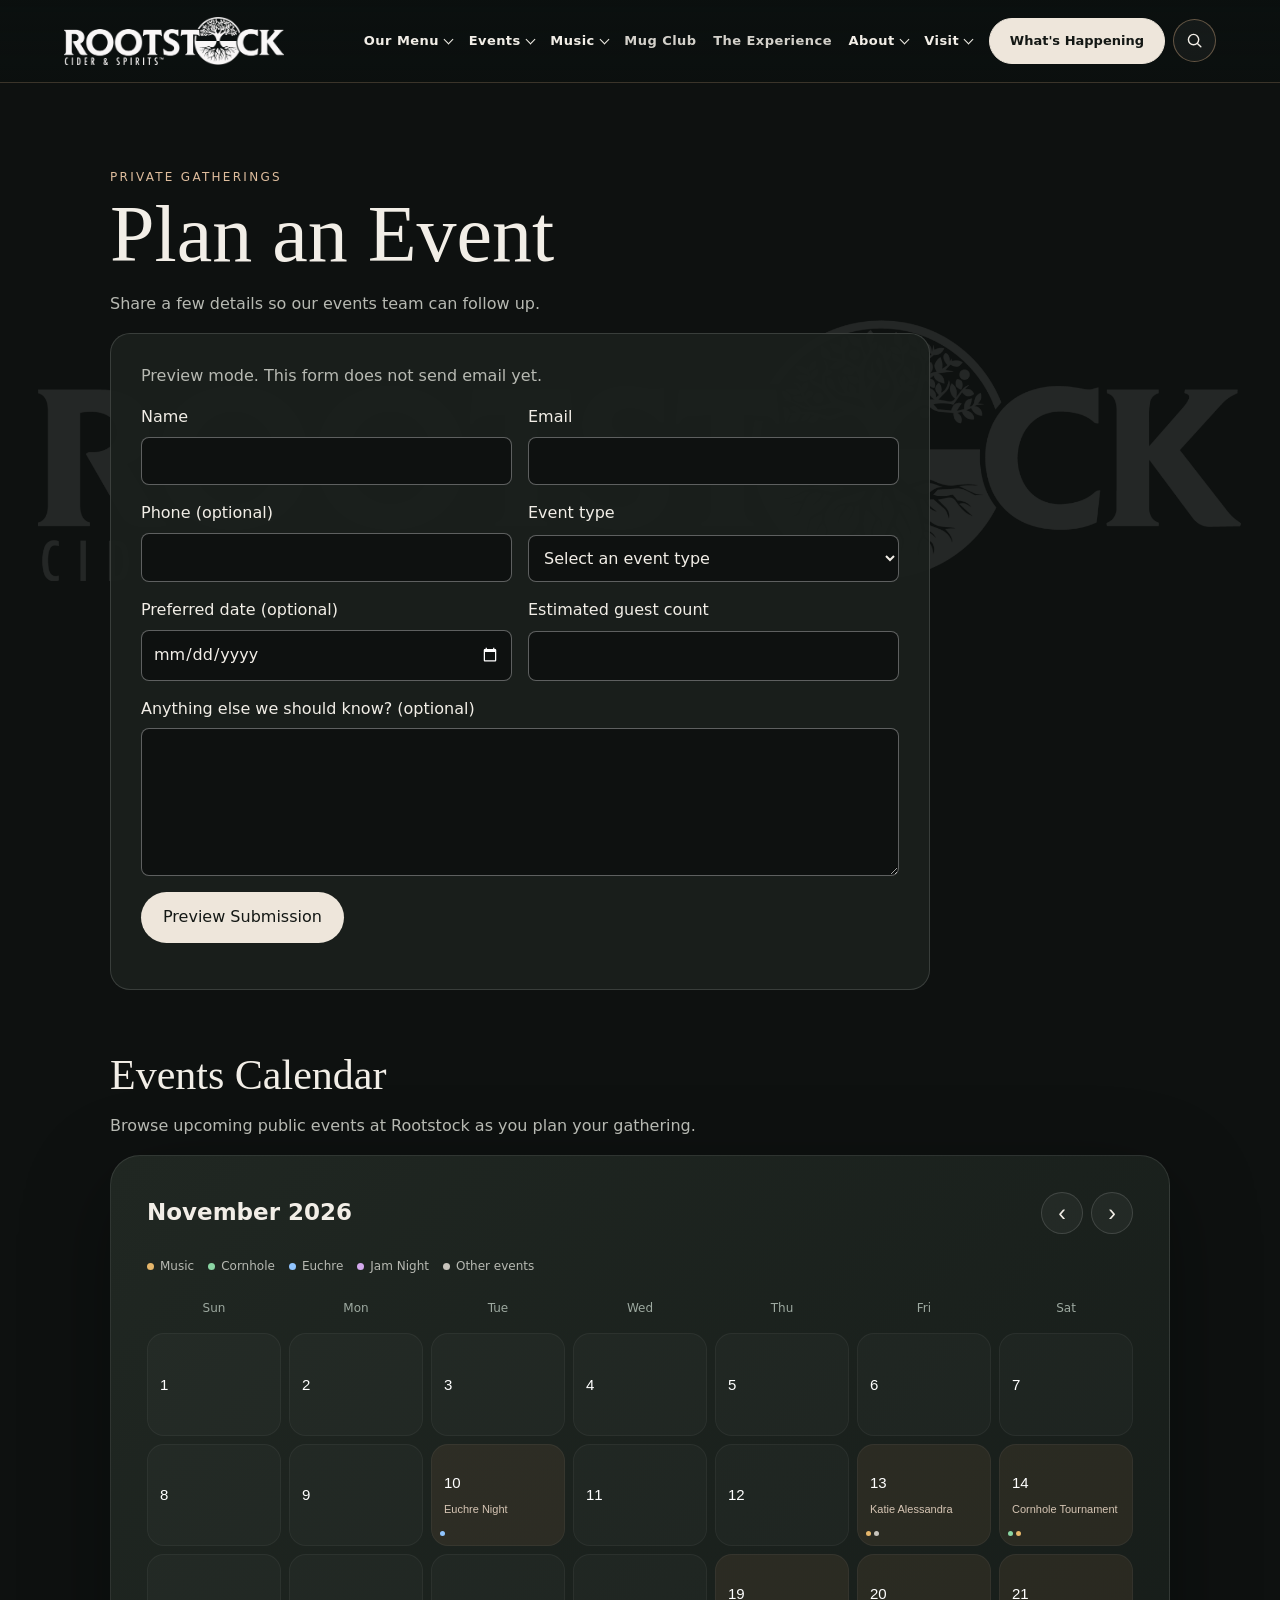
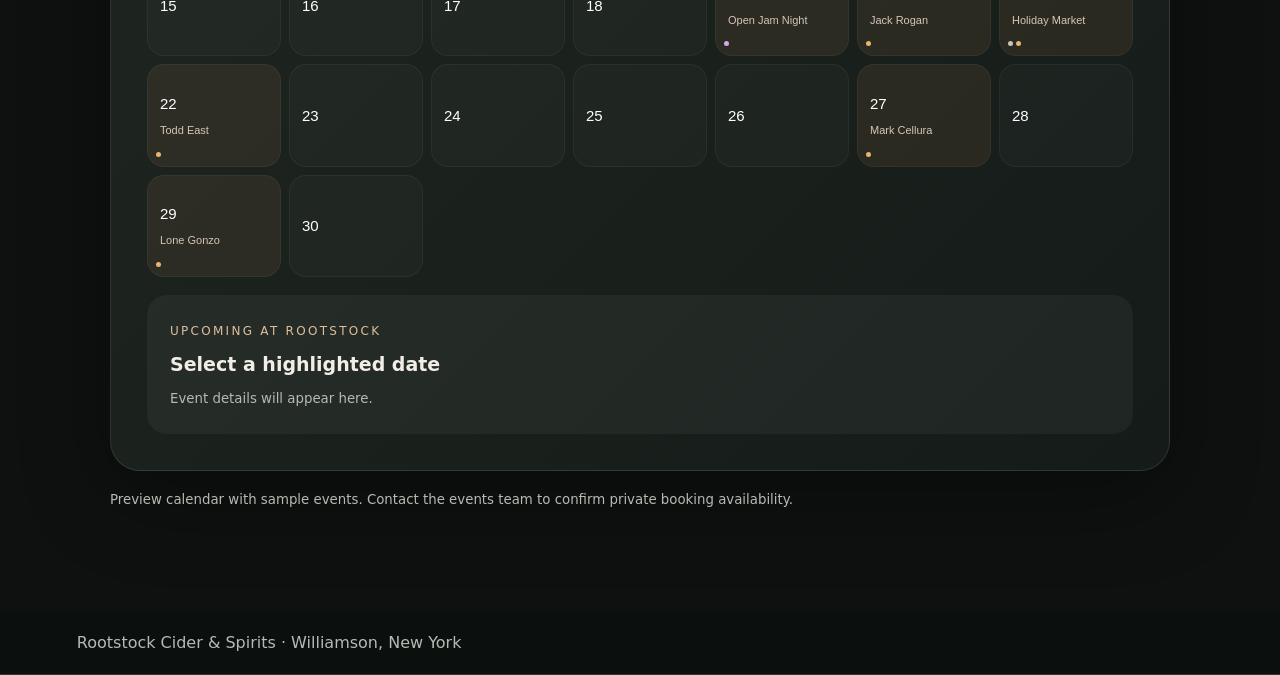
<file: plan-an-event.html>
<!doctype html>
<html lang="en"><head><meta charset="utf-8"><meta name="viewport" content="width=device-width,initial-scale=1"><title>Plan an Event | Rootstock Cider &amp; Spirits</title><style>:root{color-scheme:dark;--bg:#0e1110;--surface:#1a201d;--ink:#f2eee7;--muted:#b7b9b2;--copper:#dfbd9d}*{box-sizing:border-box}body{margin:0;background:var(--bg);color:var(--ink);font:16px/1.55 system-ui,sans-serif}header,footer{display:flex;align-items:center;justify-content:space-between;flex-wrap:wrap;gap:14px;padding:18px clamp(20px,6vw,90px);background:#0b100f;border-bottom:1px solid #c9a27c40}header img{display:block;width:min(220px,65vw);height:auto}nav{display:flex;flex-wrap:wrap;gap:14px 22px;font-size:14px}a{color:inherit;text-underline-offset:.25em}nav a{text-decoration:none}nav a:hover{text-decoration:underline}a:focus-visible,button:focus-visible,input:focus-visible,select:focus-visible,textarea:focus-visible{outline:2px solid var(--copper);outline-offset:3px}main{width:min(100% - 40px,1060px);margin:auto;padding:clamp(35px,7vw,85px) 0}h1,h2{font:clamp(38px,7vw,80px)/1 Georgia,serif;margin:8px 0 18px}h2{font-size:clamp(26px,4vw,42px)}.eyebrow,.tag{color:var(--copper);font-size:12px;letter-spacing:.19em;text-transform:uppercase}.sub,footer{color:var(--muted)}.bar-section{margin-top:40px}.bar-section ul{padding-left:22px}.inquiry-form{display:grid;grid-template-columns:repeat(2,minmax(0,1fr));gap:16px;max-width:820px;padding:clamp(16px,3vw,30px);background:#1a201ded;border:1px solid #ffffff24;border-radius:20px}.inquiry-form .wide{grid-column:1/-1}.inquiry-form label{display:grid;gap:7px}.inquiry-form :is(input,select,textarea){width:100%;min-width:0;padding:11px;background:var(--bg);border:1px solid #ffffff55;border-radius:8px;color:var(--ink);font:inherit}.inquiry-form p{margin:0}.inquiry-form button{justify-self:start;cursor:pointer;border:0;border-radius:100px;padding:13px 22px;background:#eee6db;color:#141815;font:inherit}@media(max-width:620px){.inquiry-form{grid-template-columns:1fr}}.specials-list{list-style:none;margin:12px 0;padding:0;display:grid;gap:8px}.specials-list span{display:block;color:var(--muted);margin-top:3px}</style><link rel="stylesheet" href="interior-watermark.css"><link rel="stylesheet" href="event-calendar.css"><style>#events{margin-top:clamp(36px,6vw,64px)}#events button{cursor:pointer}#events .day:disabled{cursor:default}#events .weekday{padding-inline:0}</style><link rel="stylesheet" href="site-navigation.css">
</head>
<body class="interior-page"><header id="site-header"><a class="brand" href="./" aria-label="Rootstock Cider & Spirits"><img alt="Rootstock Cider & Spirits" src="assets/rootstock-logo-white.png" style="display:block;width:220px;max-width:38vw;height:auto"></a><nav class="nav" aria-label="Main navigation"><details class="about-dropdown menu-dropdown"><summary>Our Menu</summary><div class="about-options"><a href="menu.html">Food Menu</a><a href="bar-menu.html">Cider &amp; Spirits</a><a href="./#specials">Weekly Specials</a></div></details><details class="about-dropdown"><summary>Events</summary><div class="about-options"><a href="./#events">Events Calendar</a><a href="plan-an-event.html">Plan an Event</a></div></details><details class="about-dropdown"><summary>Music</summary><div class="about-options"><a href="music.html#music">See the Music Lineup</a><a href="music.html#apply">Apply to Play</a><a href="music.html#gallery">Photo Gallery</a></div></details><a href="mug-club.html">Mug Club</a><a href="./#experience">The Experience</a><details class="about-dropdown"><summary>About</summary><div class="about-options"><a href="about.html">More About Rootstock</a><a href="about.html#history">Our History</a><a href="about.html#cider">Our Cider</a><a href="about.html#distillery">Our Distillery</a><a href="about.html#applejack">Applejack</a><a href="about.html#vodka">Vodka</a><a href="about.html#brandy">Brandy</a><a href="about.html#liqueur">Liqueur</a></div></details><details class="about-dropdown"><summary>Visit</summary><div class="about-options"><a href="./#visit">Visit Rootstock</a><a href="https://www.facebook.com/RootstockCiderAndSpirits">Facebook</a><a href="https://www.instagram.com/rootstockciderandspirits/">Instagram</a></div></details><div class="header-tools"><a class="pill" href="./#events">What's Happening</a><button class="search-toggle" type="button" aria-label="Search website" aria-haspopup="dialog"><svg aria-hidden="true" width="19" height="19" viewBox="0 0 24 24" fill="none" stroke="currentColor" stroke-width="1.8" stroke-linecap="round"><circle cx="10.8" cy="10.8" r="6.5"/><path d="m16 16 4 4"/></svg></button></div></nav><div class="mobile-links"><details><summary class="pill">Menu</summary><nav aria-label="Main navigation"><details class="about-dropdown menu-dropdown"><summary>Our Menu</summary><div class="about-options"><a href="menu.html">Food Menu</a><a href="bar-menu.html">Cider &amp; Spirits</a><a href="./#specials">Weekly Specials</a></div></details><details class="about-dropdown"><summary>Events</summary><div class="about-options"><a href="./#events">Events Calendar</a><a href="plan-an-event.html">Plan an Event</a></div></details><details class="about-dropdown"><summary>Music</summary><div class="about-options"><a href="music.html#music">See the Music Lineup</a><a href="music.html#apply">Apply to Play</a><a href="music.html#gallery">Photo Gallery</a></div></details><a href="mug-club.html">Mug Club</a><a href="./#experience">The Experience</a><details class="about-dropdown"><summary>About</summary><div class="about-options"><a href="about.html">More About Rootstock</a><a href="about.html#history">Our History</a><a href="about.html#cider">Our Cider</a><a href="about.html#distillery">Our Distillery</a><a href="about.html#applejack">Applejack</a><a href="about.html#vodka">Vodka</a><a href="about.html#brandy">Brandy</a><a href="about.html#liqueur">Liqueur</a></div></details><details class="about-dropdown"><summary>Visit</summary><div class="about-options"><a href="./#visit">Visit Rootstock</a><a href="https://www.facebook.com/RootstockCiderAndSpirits">Facebook</a><a href="https://www.instagram.com/rootstockciderandspirits/">Instagram</a></div></details></nav></details><button class="search-toggle" type="button" aria-label="Search website" aria-haspopup="dialog"><svg aria-hidden="true" width="19" height="19" viewBox="0 0 24 24" fill="none" stroke="currentColor" stroke-width="1.8" stroke-linecap="round"><circle cx="10.8" cy="10.8" r="6.5"/><path d="m16 16 4 4"/></svg></button></div></header>
<dialog class="ticket-preview search-dialog" id="site-search" aria-labelledby="search-title">
<div class="search-head"><h2 id="search-title">Search Rootstock</h2><form method="dialog"><button class="search-toggle" aria-label="Close search">×</button></form></div>
<label for="site-search-query">What are you looking for?</label>
<input id="site-search-query" type="search" placeholder="Try menu, jam night, or private events" autofocus>
<p id="site-search-status" class="sub" role="status"></p><ul class="search-results" id="site-search-results"></ul>
</dialog><main><section class="section" id="inquiry" aria-labelledby="inquiry-title">
<div class="section-head"><div><div class="eyebrow">Private gatherings</div><h1 id="inquiry-title">Plan an Event</h1><p class="sub">Share a few details so our events team can follow up.</p></div></div>
<form id="inquiry-form" class="inquiry-form" method="post">
<p id="inquiry-note" class="sub wide">Preview mode. This form does not send email yet.</p>
<label>Name<input name="name" autocomplete="name" required maxlength="120"></label>
<label>Email<input name="email" type="email" autocomplete="email" required maxlength="254"></label>
<label>Phone (optional)<input name="phone" type="tel" autocomplete="tel" maxlength="40"></label>
<label>Event type<select name="event_type" required><option value="">Select an event type</option><option>Birthday or celebration</option><option>Wedding or rehearsal dinner</option><option>Corporate or group event</option><option>Other</option></select></label>
<label>Preferred date (optional)<input name="preferred_date" type="date"></label>
<label>Estimated guest count<input name="guest_count" type="number" min="1" step="1" required></label>
<label class="wide">Anything else we should know? (optional)<textarea name="details" rows="5" maxlength="3000"></textarea></label>
<button type="submit" disabled class="action primary wide">Preview Submission</button>
<p id="inquiry-status" class="sub wide" role="status"></p>
</form>
</section>
<section id="events" aria-labelledby="events-title">
<h2 id="events-title">Events Calendar</h2>
<p class="sub">Browse upcoming public events at Rootstock as you plan your gathering.</p>
<div class="calendar-wrap"><div class="cal-head"><h3 id="monthTitle">November 2026</h3><div class="cal-nav"><button id="prev" aria-label="Previous month">‹</button><button id="next" aria-label="Next month">›</button></div></div><ul class="calendar-legend" aria-label="Calendar event categories">
<li class="calendar-music"><span class="event-dot" aria-hidden="true"></span>Music</li>
<li class="calendar-cornhole"><span class="event-dot" aria-hidden="true"></span>Cornhole</li>
<li class="calendar-euchre"><span class="event-dot" aria-hidden="true"></span>Euchre</li>
<li class="calendar-jam"><span class="event-dot" aria-hidden="true"></span>Jam Night</li>
<li class="calendar-other"><span class="event-dot" aria-hidden="true"></span>Other events</li>
</ul><div class="cal-grid" id="cal"></div><div class="event-detail" id="detail" aria-live="polite"><div><span class="tag">Upcoming at Rootstock</span><strong>Select a highlighted date</strong><small>Event details will appear here.</small></div></div></div>
<p class="sub"><small>Preview calendar with sample events. Contact the events team to confirm private booking availability.</small></p>
</section></main><footer>Rootstock Cider &amp; Spirits · Williamson, New York</footer><script>
const inquiryForm = document.querySelector('#inquiry-form');
const inquiryStatus = document.querySelector('#inquiry-status');
// Use a verified form service endpoint that delivers to events@rootstockciderandspirits.com.
const inquiryEndpoint = '';
inquiryForm.querySelector('button').disabled = false;
if (inquiryEndpoint) {
  inquiryForm.action = inquiryEndpoint;
  inquiryForm.querySelector('button').textContent = 'Send Inquiry';
  document.querySelector('#inquiry-note').textContent = 'We’ll use your contact details to respond to your inquiry.';
} else {
  inquiryForm.addEventListener('submit', event => {
    if (inquiryForm.dataset.delivery === 'enabled') return;
    event.preventDefault();
    inquiryStatus.textContent = 'Preview submission complete. Your details were not sent.';
  });
}
</script><script src="event-data.js"></script><script src="event-calendar.js"></script><script src="site-navigation.js"></script>
<script src="website-content.js"></script>
</body></html>
</file>
<file: interior-watermark.css>
.interior-page{isolation:isolate}.interior-page::before{content:"";position:fixed;inset:0;z-index:-1;pointer-events:none;background:url("assets/rootstock-logo-white.png") center / min(94vw,1400px) auto no-repeat;opacity:.095}.interior-page header{position:relative}
</file>
<file: site-navigation.css>
#site-header{position:relative;z-index:10;display:flex;align-items:center;justify-content:space-between;flex-wrap:nowrap;gap:14px;margin:0;padding:17px clamp(20px,5vw,90px);background:linear-gradient(#0b100ff5,#0b100fc2);border-bottom:1px solid #c9a27c40;color:#f2eee7;font:600 13px/1.5 system-ui,sans-serif;letter-spacing:.035em}
body:not(.interior-page) #site-header{position:absolute;inset:0 0 auto}
#site-header *{box-sizing:border-box}
#site-header a{color:inherit;text-decoration:none}
#site-header .brand{flex-shrink:0;padding:0;margin:0;letter-spacing:normal}
#site-header .brand img{display:block;width:220px;max-width:38vw;height:auto}
#site-header .nav{display:flex;align-items:center;flex-wrap:nowrap;gap:clamp(10px,1.3vw,22px);font:inherit;letter-spacing:inherit;white-space:nowrap}
#site-header .nav>a{opacity:.87;padding:9px 0;border-bottom:1px solid transparent}
#site-header .nav>a:hover,#site-header .nav>a:focus-visible{opacity:1;border-bottom-color:#c9a27c}
#site-header .about-dropdown{position:relative}
#site-header summary{cursor:pointer;list-style:none}
#site-header summary::-webkit-details-marker{display:none}
#site-header .about-dropdown>summary{display:flex;align-items:center;gap:6px;padding:9px 0}
#site-header .about-dropdown>summary:after{content:"";width:6px;height:6px;border-right:1px solid currentColor;border-bottom:1px solid currentColor;transform:rotate(45deg);margin-top:-3px}
#site-header .about-options{position:absolute;top:calc(100% + 6px);left:0;min-width:195px;padding:6px;border:1px solid #ffffff30;border-radius:14px;background:#1a201d;box-shadow:0 12px 35px #0007}
#site-header .about-options a{display:block;padding:9px 11px;border-radius:8px}
#site-header .about-options a:hover,#site-header .about-options a:focus-visible{background:#ffffff15}
#site-header .header-tools{display:flex;align-items:center;gap:8px}
#site-header .pill{display:inline-block;border:1px solid #eee6db;border-radius:100px;padding:12px 20px;background:#eee6db;color:#141815;font:inherit;letter-spacing:normal}
#site-header .pill:hover{background:#fff5e7}
#site-header .mobile-links{display:none}
#site-header .search-toggle,#site-search .search-toggle{display:grid;place-items:center;min-width:43px;min-height:43px;padding:0;border:1px solid #c9a27c70;border-radius:50%;color:#f2eee7;background:#ffffff0b;cursor:pointer;font:20px system-ui,sans-serif}
#site-header .search-toggle:hover,#site-search .search-toggle:hover{background:#ffffff20}
#site-header :is(a,button,summary):focus-visible,#site-search :is(a,button,input):focus-visible{outline:2px solid #dfbd9d;outline-offset:4px}
#site-search{box-sizing:border-box;width:min(560px,calc(100% - 32px));max-width:560px;max-height:75vh;padding:28px;border:1px solid #ffffff40;border-radius:22px;background:#1a201d;color:#f2eee7;font:16px/1.55 system-ui,sans-serif}
#site-search::backdrop{background:#000a}
#site-search .search-head{display:flex;justify-content:space-between;align-items:center;gap:12px}
#site-search h2{font:30px/1.1 Georgia,serif;letter-spacing:normal;margin:0}
#site-search label{display:block;margin-top:16px}
#site-search input{box-sizing:border-box;width:100%;padding:12px;margin:12px 0;background:#0e1110;color:#f2eee7;border:1px solid #ffffff55;border-radius:8px;font:inherit}
#site-search .sub{color:#b7b9b2}
#site-search .search-results{list-style:none;padding:0;margin:0}
#site-search .search-results a{display:block;padding:10px;border-bottom:1px solid #ffffff22;color:inherit;text-decoration:none}
#site-search .search-results a:hover{background:#ffffff15}
#site-search .search-results small{display:block;color:#b7b9b2;margin-top:3px}
@media(max-width:1200px){
 #site-header .nav{display:none}
 #site-header .mobile-links{display:flex;align-items:center;gap:8px}
 #site-header .mobile-links>details{position:relative}
 #site-header .mobile-links nav{display:block;position:absolute;right:0;top:calc(100% + 12px);width:min(300px,calc(100vw - 40px));max-height:75vh;overflow:auto;padding:7px;background:#1a201d;border:1px solid #ffffff30;border-radius:14px;box-shadow:0 12px 35px #0007;font:inherit}
 #site-header .mobile-links nav>a{display:block;padding:11px;border-radius:8px}
 #site-header .mobile-links nav>a:hover{background:#ffffff15}
 #site-header .mobile-links .about-dropdown>summary{padding:11px}
 #site-header .mobile-links .about-options{position:static;min-width:0;box-shadow:none;border:0;border-left:1px solid #c9a27c60;border-radius:0;margin-left:11px;background:transparent}
}
@media(max-width:760px){#site-header{padding:14px 20px}}
</file>
<file: event-calendar.css>
.calendar-wrap{background:linear-gradient(135deg,#202722,#151b18);border:1px solid #ffffff19;border-radius:30px;padding:clamp(15px,3vw,36px);box-shadow:0 24px 90px #0005}
.cal-head{display:flex;align-items:center;justify-content:space-between;margin-bottom:23px}
.cal-head h3{font-size:23px;font-weight:550;margin:0}
.cal-nav{display:flex;gap:8px}
.cal-nav button{background:#ffffff0b;border:1px solid #ffffff23;color:var(--ink);width:42px;height:42px;border-radius:50%;font-size:23px;transition:transform .25s,background .25s}
.cal-nav button:hover{background:#ffffff26;transform:scale(1.07)}
.cal-grid{display:grid;grid-template-columns:repeat(7,minmax(0,1fr));gap:8px}
.weekday{text-align:center;color:#9da9a0;font-size:12px;padding:8px}
.day{height:clamp(67px,8vw,104px);text-align:left;background:#ffffff06;border:1px solid #ffffff0c;color:#fff;border-radius:17px;padding:12px;transition:transform .35s cubic-bezier(.2,1.5,.4,1),background .25s,border-color .25s;position:relative}
.day:not(:disabled):hover{transform:translateY(-5px) scale(1.025);background:#ffffff16;border-color:#c9a27c88;z-index:1}
.day:disabled{opacity:.16;cursor:default}
.day.has-event{background:#a67b5120}
.day.has-event:after{content:"";width:7px;height:7px;background:var(--copper);border-radius:50%;position:absolute;bottom:13px;left:13px}
.day.selected{border-color:var(--copper);background:#c9a27c27}
.day-num{font-size:15px}
.day-label{display:block;color:#d6c5b4;font-size:11px;margin-top:12px;white-space:nowrap;overflow:hidden;text-overflow:ellipsis}
.event-detail{display:flex;align-items:center;justify-content:space-between;gap:18px;border-radius:20px;background:#ffffff0b;padding:23px;margin-top:18px;min-height:115px}
.event-detail strong{display:block;font-size:19px;margin:7px 0}
.event-detail small{color:var(--muted)}

@media(max-width:760px){.calendar-wrap{border-radius:22px;padding:13px}
.cal-grid{gap:4px}
.weekday{font-size:10px}
.day{height:67px;border-radius:11px;padding:8px 6px}
.day-label{display:none}
.day.has-event:after{bottom:9px;left:8px}
.event-detail{align-items:start}
}

.event-flyer{display:block;width:100%;max-width:420px;height:auto;margin-top:16px;border-radius:8px}

.calendar-legend{display:flex;flex-wrap:wrap;gap:8px 14px;list-style:none;padding:0;margin:0 0 15px;color:var(--muted);font-size:12px}
.calendar-legend li,.calendar-category{display:inline-flex;align-items:center;gap:6px}
.calendar-music{--event-color:#e5b66b}
.calendar-cornhole{--event-color:#8ad5a3}
.calendar-euchre{--event-color:#91c5ff}
.calendar-jam{--event-color:#d4a9ed}
.calendar-other{--event-color:#c8c4bc}
.event-dot{display:inline-block;flex:none;width:7px;height:7px;border-radius:50%;background:var(--event-color)}
.day.has-event:after{content:none}
.day-markers{display:flex;gap:3px;position:absolute;bottom:9px;left:8px}
.day-markers .event-dot{width:5px;height:5px}
.calendar-category{margin:2px 4px 2px 0;color:var(--event-color)}
</file>
